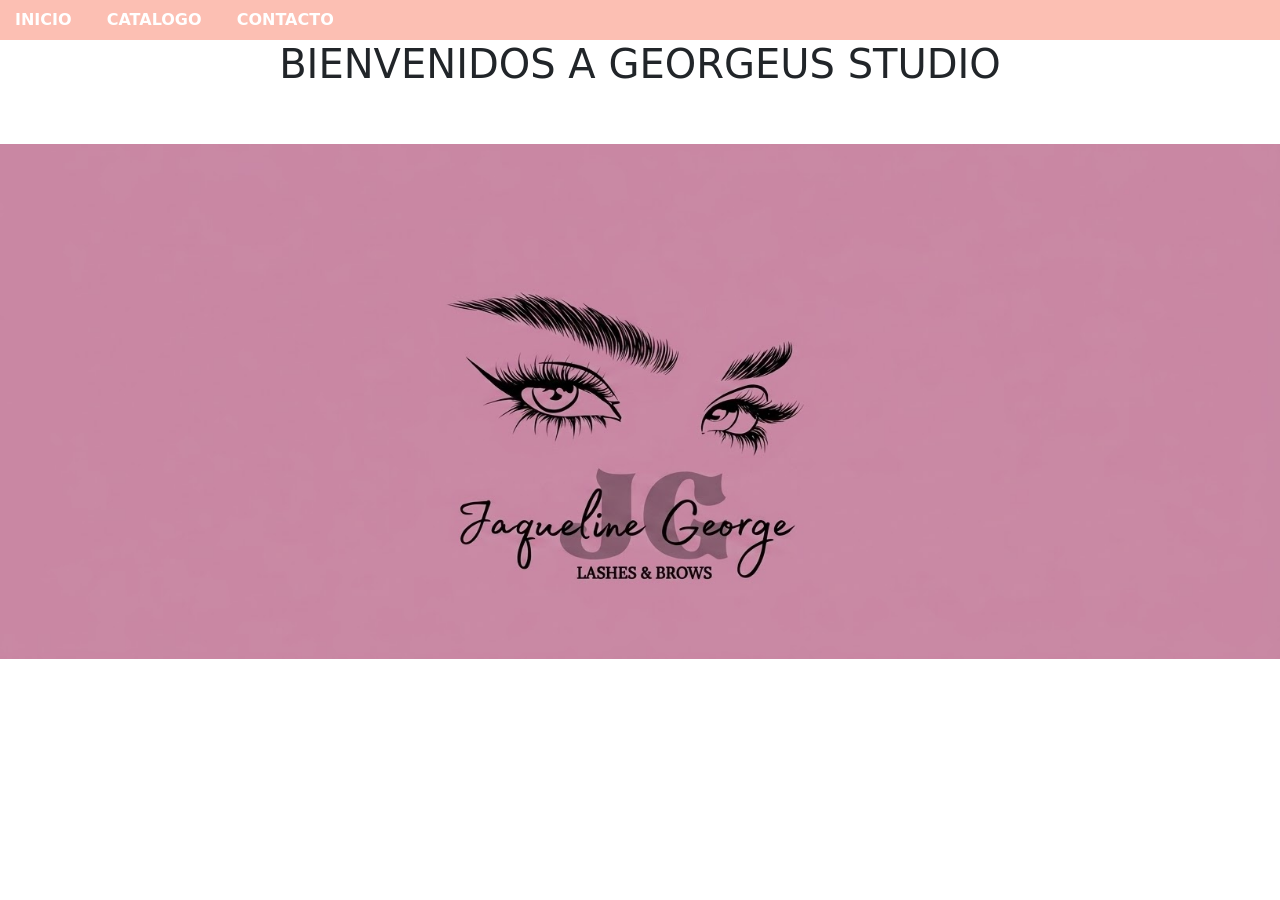
<file: index.html>
<!DOCTYPE html>
<html lang="en">
<head>
    <meta charset="UTF-8">
    <meta name="viewport" content="width=device-width>>, initial-scale=1.0">
    <title>Document</title>
    <link rel="stylesheet" href="estilos.css"> 
    <link href="https://cdn.jsdelivr.net/npm/bootstrap@5.3.8/dist/css/bootstrap.min.css" rel="stylesheet" integrity="sha384-sRIl4kxILFvY47J16cr9ZwB07vP4J8+LH7qKQnuqkuIAvNWLzeN8tE5YBujZqJLB" crossorigin="anonymous">
</head>
<body>
    <div class="navbar">
    <div>
      <a href="index.html">INICIO</a>
      <a href="catalogo.html">CATALOGO</a>
       <a href="contacto.html">CONTACTO</a>
    </div>
    </div>
    <center>
   <h1>BIENVENIDOS A GEORGEUS STUDIO</h1> 
   <br>
   <br>
    <img src="logo.jpeg" class="img-fluid" alt="...">
</center>
 <script src="https://cdn.jsdelivr.net/npm/bootstrap@5.3.8/dist/js/bootstrap.bundle.min.js" integrity="sha384-FKyoEForCGlyvwx9Hj09JcYn3nv7wiPVlz7YYwJrWVcXK/BmnVDxM+D2scQbITxI" crossorigin="anonymous"></script>   
</body>
</html>
</file>
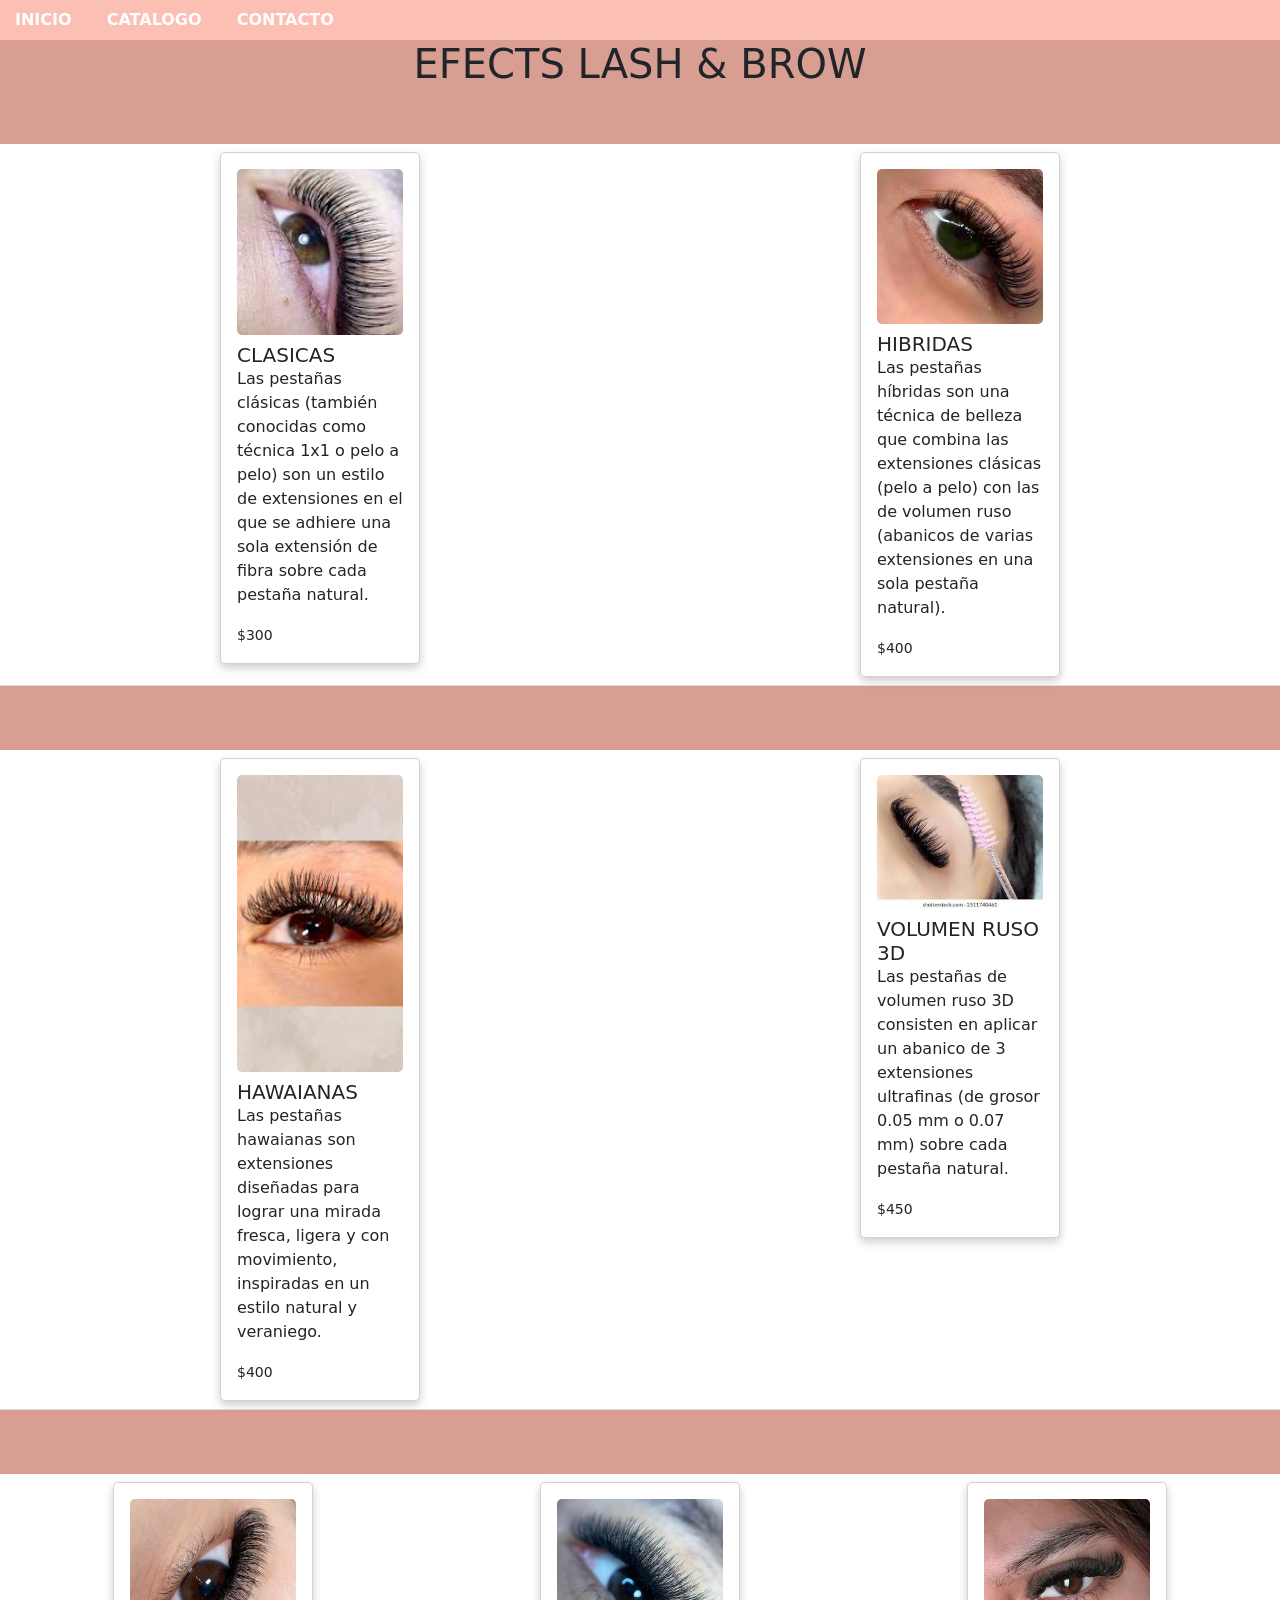
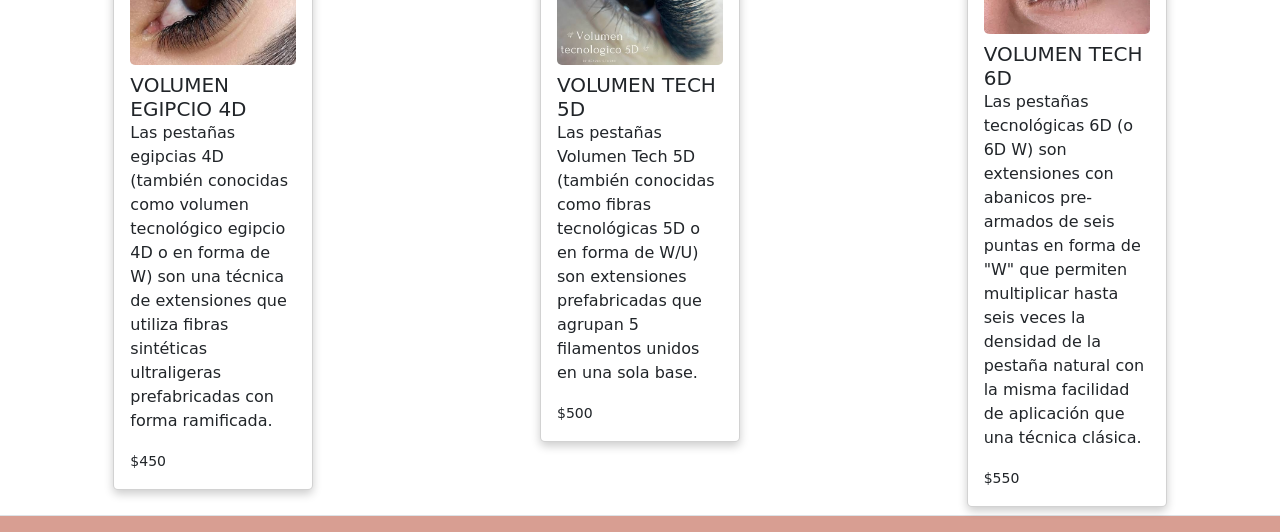
<file: catalogo.html>
<!DOCTYPE html>
<html lang="en">
<head>
    <meta charset="UTF-8">
    <meta name="viewport" content="width=device-width, initial-scale=1.0">
     <link rel="stylesheet" href="estilos.css"> 
    <link href="https://cdn.jsdelivr.net/npm/bootstrap@5.3.8/dist/css/bootstrap.min.css" rel="stylesheet" integrity="sha384-sRIl4kxILFvY47J16cr9ZwB07vP4J8+LH7qKQnuqkuIAvNWLzeN8tE5YBujZqJLB" crossorigin="anonymous">
    <title>Document</title>
     <link rel="stylesheet" href="estilos.css"> 
</head>
<body>
    <div class="navbar">
    <div>
      <a href="index.html">INICIO</a>
      <a href="catalogo.html">CATALOGO</a>
       <a href="contacto.html">CONTACTO</a>
    </div>
    </div>
 <center>
<h1>EFECTS LASH & BROW</h1>
<br>
<br>
<table class="table">
  <thead>
  </thead>
  <tbody>
    <tr>  
    <tr>
      <td><div class="card" style="width: 18rem;">
  <div class="card-body">
    <img src="clasicas.jpg" class="card-img" alt="...">
    <h5 class="mt-2 mb-0">CLASICAS</h5>
    <p class="card-text fg-2">Las pestañas clásicas (también conocidas como técnica 1x1 o pelo a pelo) son un estilo de extensiones en el que se adhiere una sola extensión de fibra sobre cada pestaña natural.</p>
    <small class="fg-3">$300</small>
  </div></td>
      <td><div class="card" style="width: 18rem;">
  <div class="card-body">
    <img src="hibridos.jpg" class="card-img" alt="...">
    <h5 class="mt-2 mb-0">HIBRIDAS</h5>
    <p class="card-text fg-2">Las pestañas híbridas son una técnica de belleza que combina las extensiones clásicas (pelo a pelo) con las de volumen ruso (abanicos de varias extensiones en una sola pestaña natural).</p>
    <small class="fg-3">$400</small>
    </div>
  </div></td>
    </tr>
  </tbody>
</table>
<br>
<br>
<table class="table">
  <thead>
  </thead>
  <tbody>
    <tr>
      <td><div class="card" style="width: 18rem;">
  <div class="card-body">
    <img src="HAWAIANAS.jpg" class="card-img" alt="...">
    <h5 class="mt-2 mb-0">HAWAIANAS</h5>
    <p class="card-text fg-2">Las pestañas hawaianas son extensiones diseñadas para lograr una mirada fresca, ligera y con movimiento, inspiradas en un estilo natural y veraniego.</p>
    <small class="fg-3">$400</small>
  </div>
</div></td>
      <td><div class="card" style="width: 18rem;">
  <div class="card-body">
    <img src="VOLUMENRUSO.jpg" class="card-img" alt="...">
    <h5 class="mt-2 mb-0">VOLUMEN RUSO 3D</h5>
    <p class="card-text fg-2">Las pestañas de volumen ruso 3D consisten en aplicar un abanico de 3 extensiones ultrafinas (de grosor 0.05 mm o 0.07 mm) sobre cada pestaña natural.</p>
    <small class="fg-3">$450</small>
  </div>
</div></td>
    </tr>
  </tbody>
</table>
<br>
<br>
<table class="table">
  <thead>
  </thead>
  <tbody>
    <tr>
      <td><div class="card" style="width: 18rem;">
  <div class="card-body">
    <img src="VOLUMENEGIPCIO.jpg" class="card-img" alt="...">
    <h5 class="mt-2 mb-0">VOLUMEN EGIPCIO 4D</h5>
    <p class="card-text fg-2">Las pestañas egipcias 4D (también conocidas como volumen tecnológico egipcio 4D o en forma de W) son una técnica de extensiones que utiliza fibras sintéticas ultraligeras prefabricadas con forma ramificada.</p>
    <small class="fg-3">$450</small>
  </div>
</div></td>
      <td><div class="card" style="width: 18rem;">
  <div class="card-body">
    <img src="VOLUMENTECH.jpg" class="card-img" alt="...">
    <h5 class="mt-2 mb-0">VOLUMEN TECH 5D</h5>
    <p class="card-text fg-2">Las pestañas Volumen Tech 5D (también conocidas como fibras tecnológicas 5D o en forma de W/U) son extensiones prefabricadas que agrupan 5 filamentos unidos en una sola base. </p>
    <small class="fg-3">$500</small>
  </div>
</div></td>
      <td><div class="card" style="width: 18rem;">
  <div class="card-body">
    <img src="6D.jpg" class="card-img" alt="...">
    <h5 class="mt-2 mb-0">VOLUMEN TECH 6D</h5>
    <p class="card-text fg-2">Las pestañas tecnológicas 6D (o 6D W) son extensiones con abanicos pre-armados de seis puntas en forma de "W" que permiten multiplicar hasta seis veces la densidad de la pestaña natural con la misma facilidad de aplicación que una técnica clásica.</p>
    <small class="fg-3">$550</small>
  </div>
</div></td>
    </tr>
  </tbody>
</table>
 </center>
 <script src="https://cdn.jsdelivr.net/npm/bootstrap@5.3.8/dist/js/bootstrap.bundle.min.js" integrity="sha384-FKyoEForCGlyvwx9Hj09JcYn3nv7wiPVlz7YYwJrWVcXK/BmnVDxM+D2scQbITxI" crossorigin="anonymous"></script>   
</body>
</html>
</file>
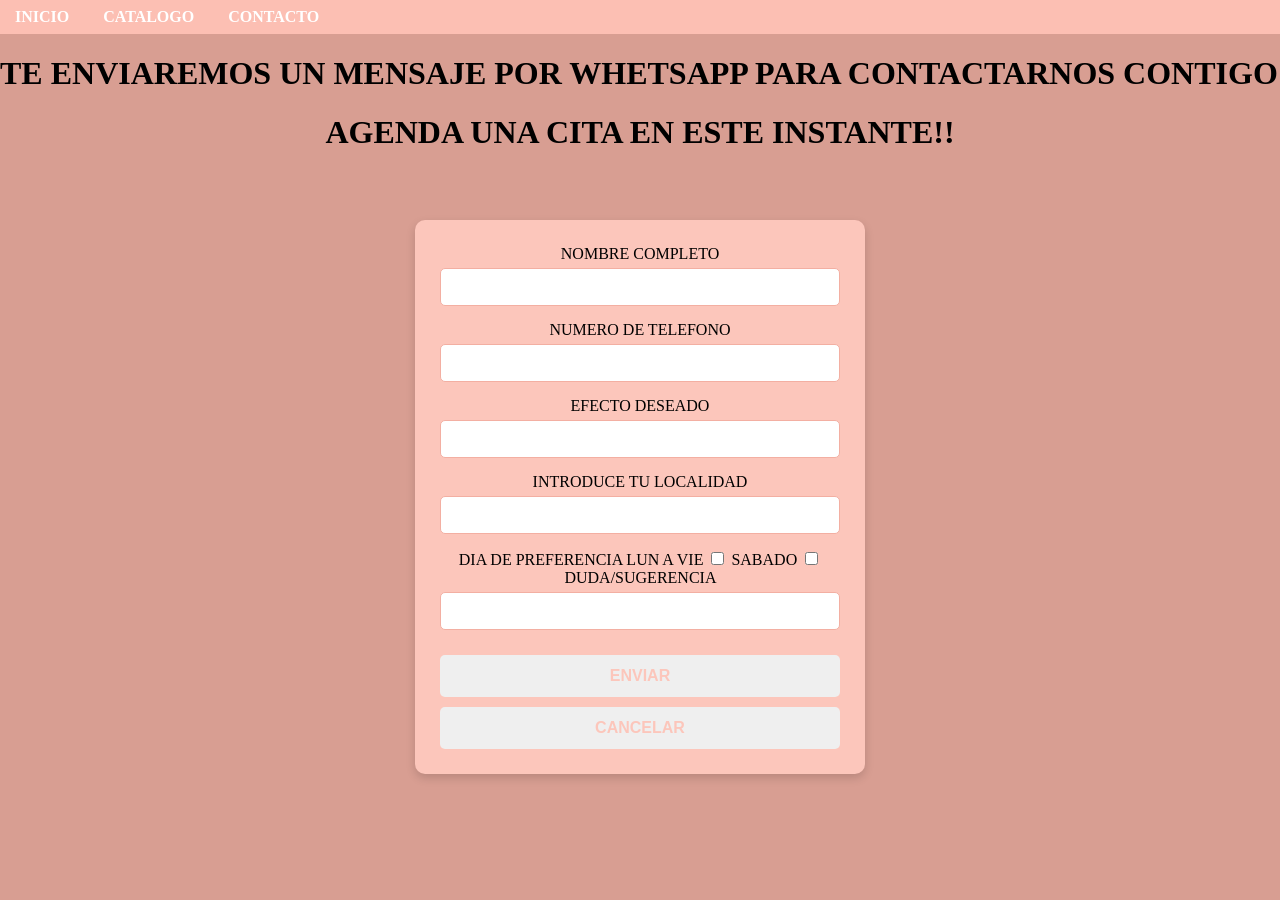
<file: contacto.html>
<!DOCTYPE html>
<html lang="en">
<head>
    <meta charset="UTF-8">
    <meta name="viewport" content="width=device-width, initial-scale=1.0">
    <title>Document</title>
     <link rel="stylesheet" href="estilos.css"> 
</head>
<body>
    <div class="navbar">
    <div>
      <a href="index.html">INICIO</a>
      <a href="catalogo.html">CATALOGO</a>
       <a href="contacto.html">CONTACTO</a>
    </div>
    </div>
    <h1>TE ENVIAREMOS UN MENSAJE POR WHETSAPP PARA CONTACTARNOS CONTIGO</h1>
   <center>
      <h1>AGENDA UNA CITA EN ESTE INSTANTE!!</h1> <br/>
      <div class="formulario-box">
      <form method="post"> 
       <label for="NOMBRE">NOMBRE COMPLETO</label>
       <input type="text" name="NOMBRE">
       <label for="CORREO ELECTRONICO">NUMERO DE TELEFONO</label>
       <input type="text" name="CORREO ELECTRONICO">
       <label for="ESCRIBE TU CONTRASEÑA">EFECTO DESEADO</label>
       <input type="text" name="ESCRIBE TU CONTRASEÑA">
       <label for="EDAD">INTRODUCE TU LOCALIDAD</label>
       <input type="text" name="EDAD">
       <label for="Intereses personales">DIA DE PREFERENCIA</label>
       <label for="GENERO">LUN A VIE</label>
       <input type="checkbox" name="GENERO">
       <label for="GENERO">SABADO</label>
       <input type="checkbox" name="GENERO">
        <label for="NOMBRE">DUDA/SUGERENCIA</label>
       <input type="text" name="NOMBRE">
       <input type="submit" value="ENVIAR">
       <input type="submit" value="CANCELAR">
      </form>
      </div>  
     </center>  

</body>
</html>
</file>
<file: estilos.css>
html, body {
  margin: 0;
  padding: 0;
  min-height: 100vh;
  background-color: #d89e92; /* Cambia este código hexadecimal por el color que prefieras */
}
.navbar {
    background-color: #fccdcd; 
    padding: 0.5em 0;
}

.navbar ul {
    list-style: none;
    margin: 0;
    padding: 0;
    display: flex; 
    justify-content: center;
}

.navbar {
    background-color: #fcbfb3; 
    padding: 0.5em 0;
}

.navbar ul {
    list-style: none;
    margin: 0;
    padding: 0;
    display: flex; 
    justify-content: center;
}

.navbar li {
    margin: 0 15px;
}

.navbar a {
    text-decoration: none;
    color:white;
    font-weight: bold;
    padding: 10px 15px;
    transition: background-color 0.3s ease;
    border-radius: 5px;
}


.navbar a:hover {
    background-color: #f007bd; 
    color: #000;
}
.card {
      max-width: 200px;
      margin: auto;
      background-color: #ffffff;
      border-radius: 5px;
      box-shadow: 0 4px 10px rgba(0,0,0,0.2);
      overflow: hidden;
      transition: transform 0.3s ease;
    }

    .card:hover {
      transform: scale(1.03);
    }

    .card img {
      width: 100%;
      height: auto;
      display: block;
    }

    .card-content {
      padding: 10px;
    }

    .card-title {
      font-size: 1.5em;
      color: #f709af;
      margin-bottom: 05px;
      text-align: center;
    }

    .card-description {
      font-size: 1em;
      color: #333;
      text-align: justify;
    }
    .carrito {
      margin-top: 30px;
      padding: 10px;
      background-color: #eafbea;
      border-radius: 10px;
      max-width: 300px;
      margin-left: auto;
      margin-right: auto;
      box-shadow: 0 2px 5px rgba(0,0,0,0.2);
    }

    .carrito h2 {
      color: #2e8b57;
      margin-bottom: 15px;
      text-align: center;
    }

    .carrito ul {
      list-style: none;
      padding: 0;
    }

    .carrito li {
      padding: 5px 0;
      border-bottom: 1px solid #ccc;
      color: #333;
    }
    .formulario-box {
  background-color: #FCC6BB;
  max-width: 400px;
  margin: 30px auto;
  padding: 25px;
  border-radius: 10px;
  box-shadow: 0 4px 10px rgba(0, 0, 0, 0.15);
}

/* 2. ESPACIOS DONDE SE ESCRIBIRÁ (TEXTO, CORREO, CONTRASEÑA, NÚMERO) */
input[type="text"],
input[type="email"],
input[type="password"],
input[type="number"] {
  width: 100%;
  padding: 10px;
  margin-top: 5px;
  margin-bottom: 15px;
  border: 1px solid #f3afa2;
  border-radius: 5px;
  box-sizing: border-box;
  font-size: 14px;
}
input[type="submit"] {
  width: 100%;
  padding: 12px;
  background-color: #FAA18F
F87C63;
  color: #FCC6BB;
  border: none;
  border-radius: 5px;
  font-size: 16px;
  font-weight: bold;
  cursor: pointer;
  margin-top: 10px;
}

input[type="submit"]:hover {
  background-color: #FAA18F; 
}
</file>
